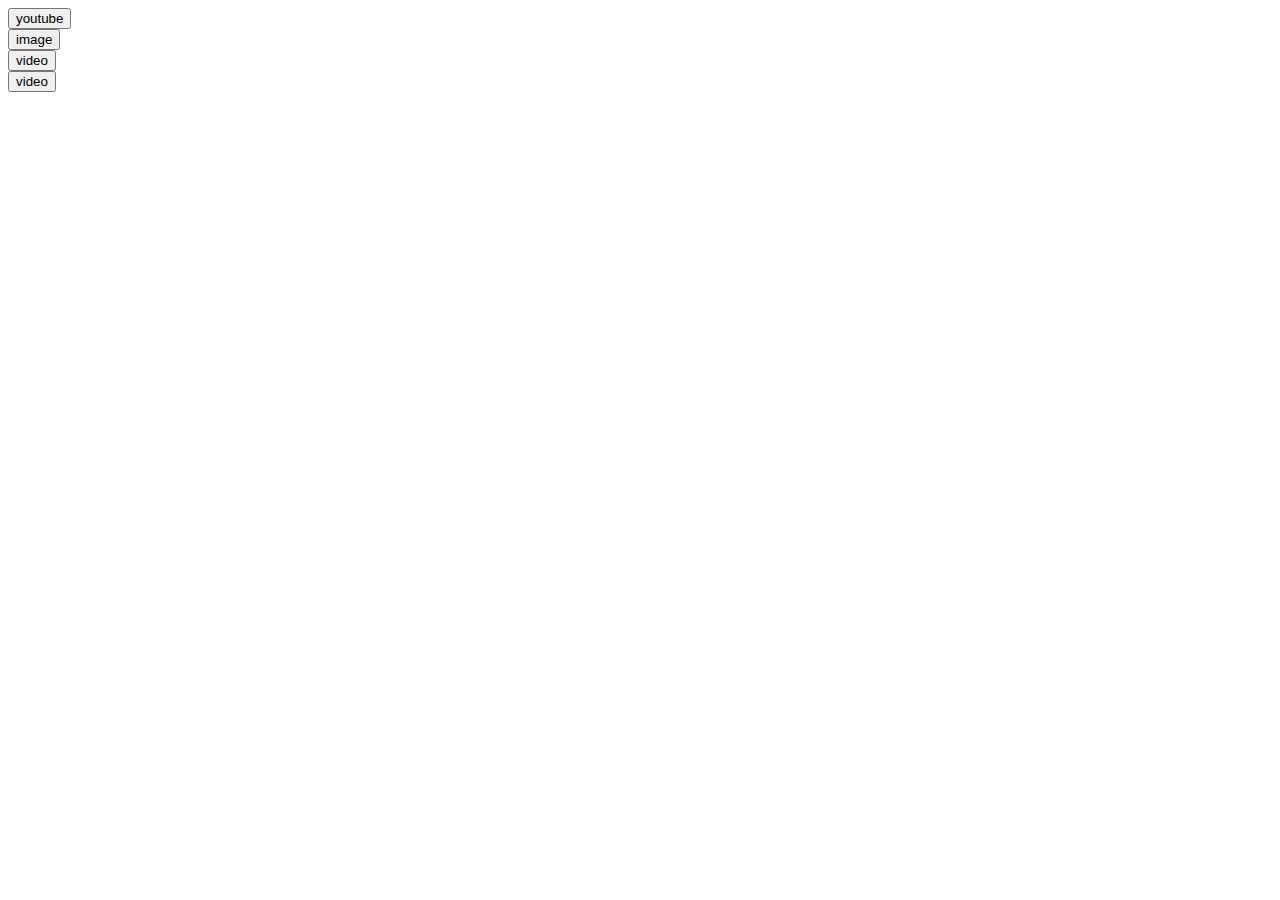
<file: templates/index.html>
<!DOCTYPE html>
<html lang="en">
<head>
    <meta charset="UTF-8">
    <meta name="viewport" content="width=device-width, initial-scale=1.0">
    <title>Document</title>
    <style>
        .container{

        }
        a{
            text-decoration: none;
            color: black;
            border: 1px solid black;
            background-color: whitesmoke;
            padding: 6px;
        }
    </style>
</head>
<body>
    <div class="container">
       <form action="/ytube" method="POST">
        <button type="submit">youtube</button>
       </form>
       <form action="/image" method="POST">
        <button type="submit">image</button>
       </form>
       <form action="/video" method="POST">
        <button type="submit">video</button>
       </form>
       <form action="/vde" method="POST">
        <button type="submit">video</button>
       </form>
    </div>

</body>
</html>
</file>
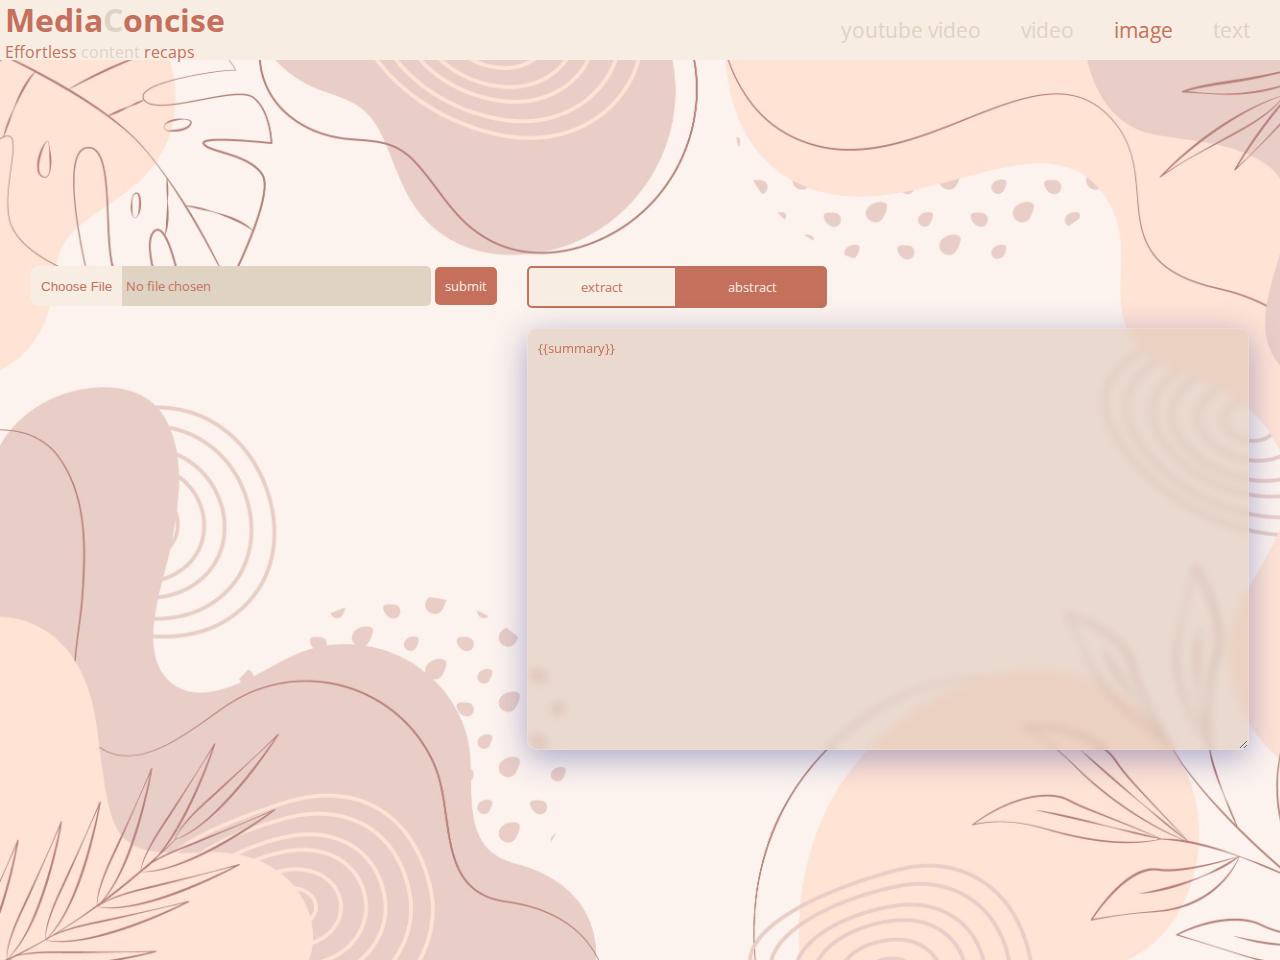
<file: templates/ima.html>
<!DOCTYPE html>
<html lang="en">
<head>
    <meta charset="UTF-8">
    <meta name="viewport" content="width=device-width, initial-scale=1.0">
    <title>Document</title>
    <link rel="stylesheet" href="../static/style.css">
    <link rel="preconnect" href="https://fonts.googleapis.com">
<link rel="preconnect" href="https://fonts.gstatic.com" crossorigin>
<link href="https://fonts.googleapis.com/css2?family=Open+Sans:ital,wght@0,300..800;1,300..800&display=swap" rel="stylesheet">
</head>
<body>
    <nav>
        <div class="name">
            <h1 class="logo">Media<span>C</span>oncise</h1>
            <p class="logo">Effortless <span>content</span> recaps</p>
        </div>
        <div class="menu">
            <ul>
                <li><form action="/yta" method="POST"><input type="submit" value="youtube video" id="yv" class="menu-btn"></form></li>
                <li><form action="/vda" method="POST"><input type="submit" value="video" id="vd" class="menu-btn"></form></li>
                <li><form action="/ima" method="POST"><input type="submit" value="image" id="im" class="menu-btn current"></form></li>
                <li><form action="/txa" method="POST"><input type="submit" value="text" id="tx" class="menu-btn"></form></li>
            </ul>
        </div>
    </nav>
    <main>
        <div class="mainarea">
            <div class="selectarea">
                <form action="/imasubmit" enctype="multipart/form-data" method="POST">
                    <input type="file" name="file" id="file">
                    <input type="submit" value="submit" id="submit">
                </form>

            </div>
            <div class="textarea">
                <div class="btns">
                    <form action="/ime" method="POST"><input type="submit" value="extract" id="ex" class="stype"></form>
                  <form action="/ima" method="POST"><input type="submit" value="abstract" id="ab" class="stype c"></form>
                </div>
                
             <form action="">
                
                <textarea name="" id="" >{{summary}}</textarea>
            </form>   
            </div>
            
        </div>
        </div>
        
    </main>
</body>
</html>
</file>
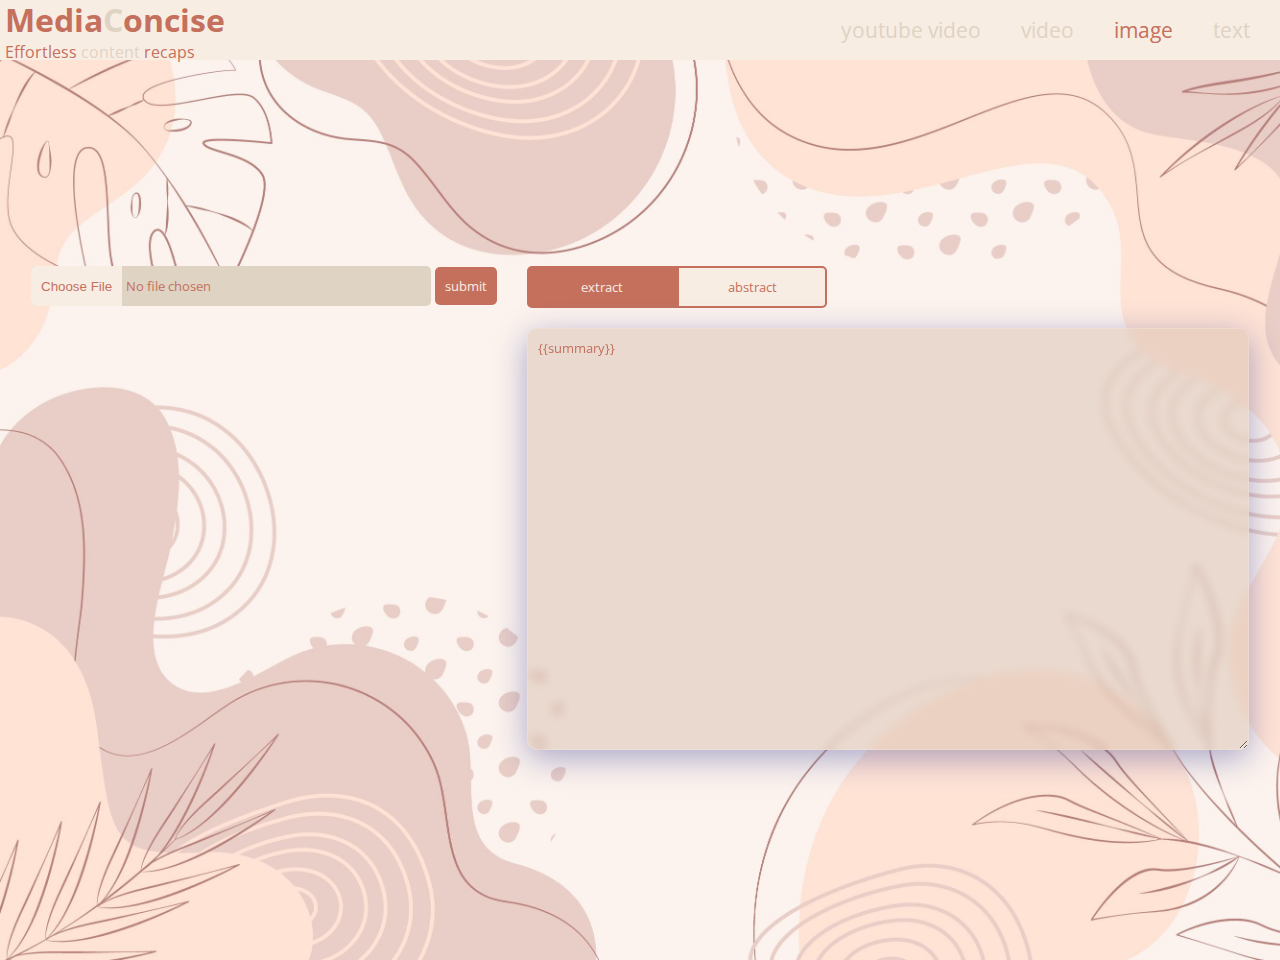
<file: templates/ime.html>
<!DOCTYPE html>
<html lang="en">
<head>
    <meta charset="UTF-8">
    <meta name="viewport" content="width=device-width, initial-scale=1.0">
    <title>Document</title>
    <link rel="stylesheet" href="../static/style.css">
    <link rel="preconnect" href="https://fonts.googleapis.com">
<link rel="preconnect" href="https://fonts.gstatic.com" crossorigin>
<link href="https://fonts.googleapis.com/css2?family=Open+Sans:ital,wght@0,300..800;1,300..800&display=swap" rel="stylesheet">
</head>
<body>
    <nav>
        <div class="name">
            <h1 class="logo">Media<span>C</span>oncise</h1>
            <p class="logo">Effortless <span>content</span> recaps</p>
        </div>
        <div class="menu">
            <ul>
                <li><form action="/yte" method="POST"><input type="submit" value="youtube video" id="yv" class="menu-btn"></form></li>
                <li><form action="/vde" method="POST"><input type="submit" value="video" id="vd" class="menu-btn "></form></li>
                <li><form action="/ime" method="POST"><input type="submit" value="image" id="im" class="menu-btn current"></form></li>
                <li><form action="/txe" method="POST"><input type="submit" value="text" id="tx" class="menu-btn"></form></li>
            </ul>
        </div>
    </nav>
    <main>
        <div class="mainarea">
            <div class="selectarea">
                <form action="/imesubmit" enctype="multipart/form-data" method="POST">
                    <input type="file" name="file" id="file">
                    <input type="submit" value="submit" id="submit">
                </form>

            </div>
            <div class="textarea">
                <div class="btns">
                    <form action="/ime" method="POST"><input type="submit" value="extract" id="ex" class="stype c"></form>
                  <form action="/ima" method="POST"><input type="submit" value="abstract" id="ab" class="stype"></form>
                </div>
                
             <form action="">
                
                <textarea name="" id="" >{{summary}}</textarea>
            </form>   
            </div>
            
        </div>
        </div>
        
    </main>
</body>
</html>
</file>
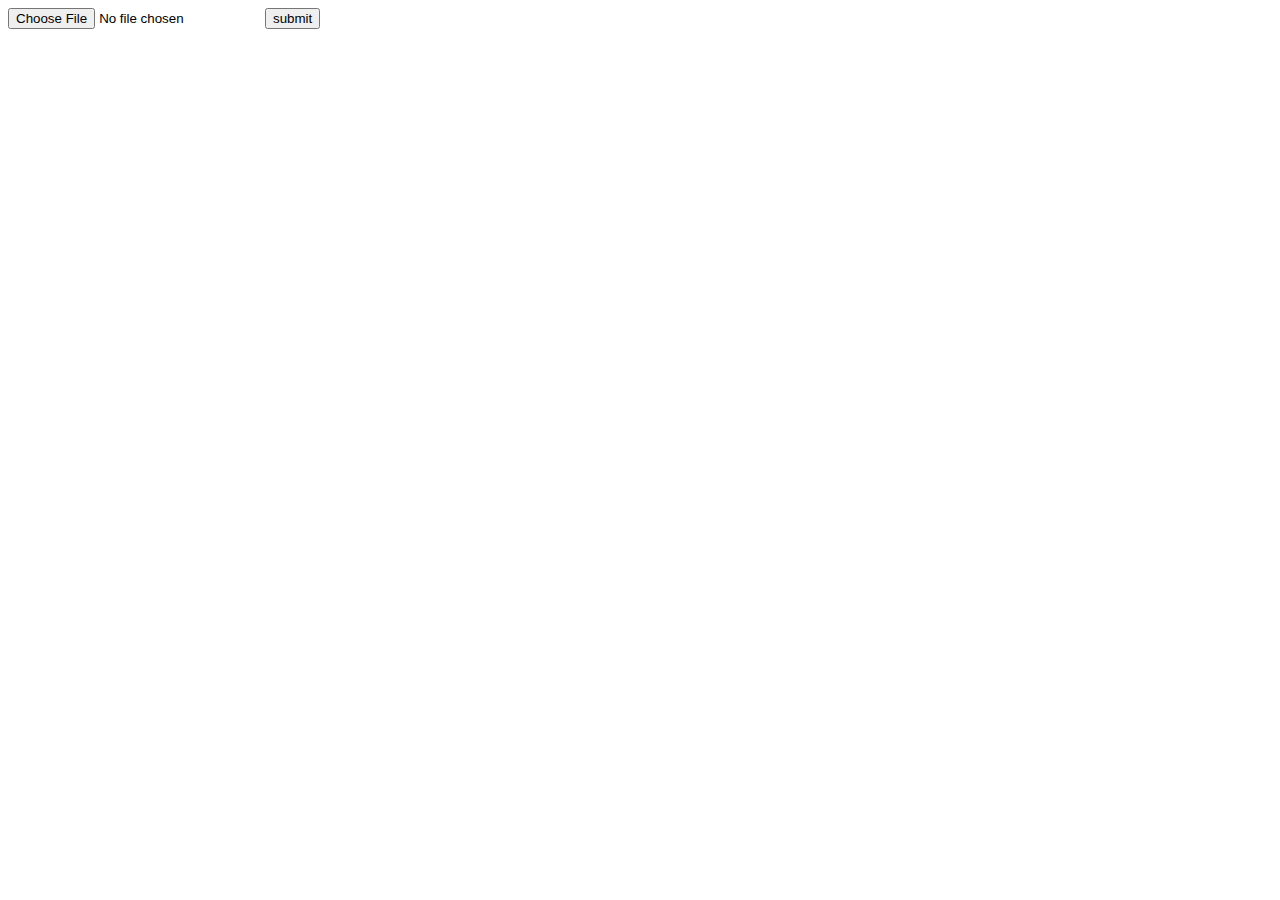
<file: templates/itranscript.html>
<!DOCTYPE html>
<html lang="en">
<head>
    <meta charset="UTF-8">
    <meta name="viewport" content="width=device-width, initial-scale=1.0">
    <title>Document</title>
</head>
<body>
    <form action="/itranscript" enctype="multipart/form-data" method="POST">
        <input type="file" name="file" id="file">
        <input type="submit" value="submit">
    </form>
</body>
</html>
</file>
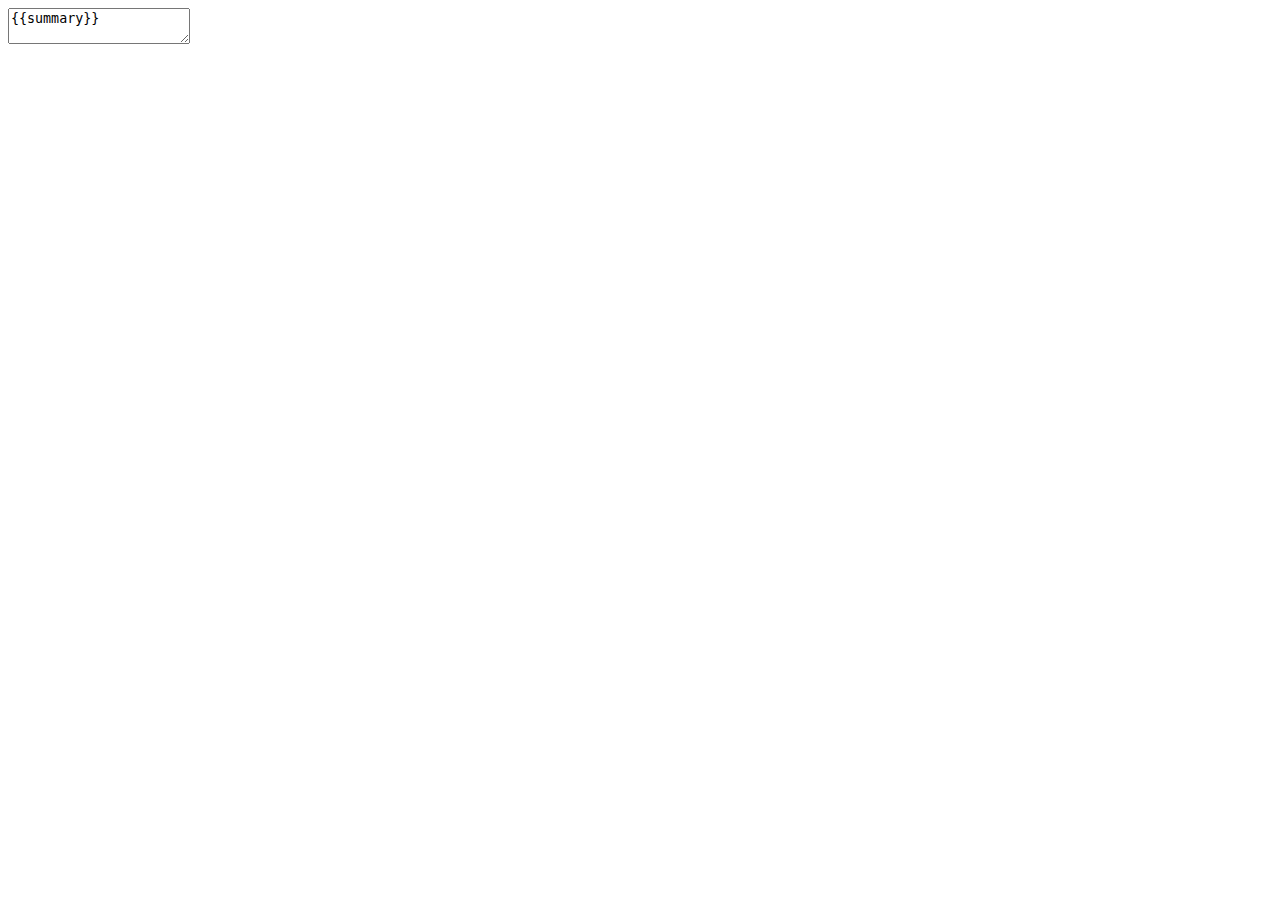
<file: templates/summary.html>
<!DOCTYPE html>
<html lang="en">
<head>
    <meta charset="UTF-8">
    <meta name="viewport" content="width=device-width, initial-scale=1.0">
    <title>Document</title>
</head>
<body>
    <form action="" method="POST">
        <textarea name="text" id="text">{{summary}}</textarea>
    </form>
</body>
</html>
</file>
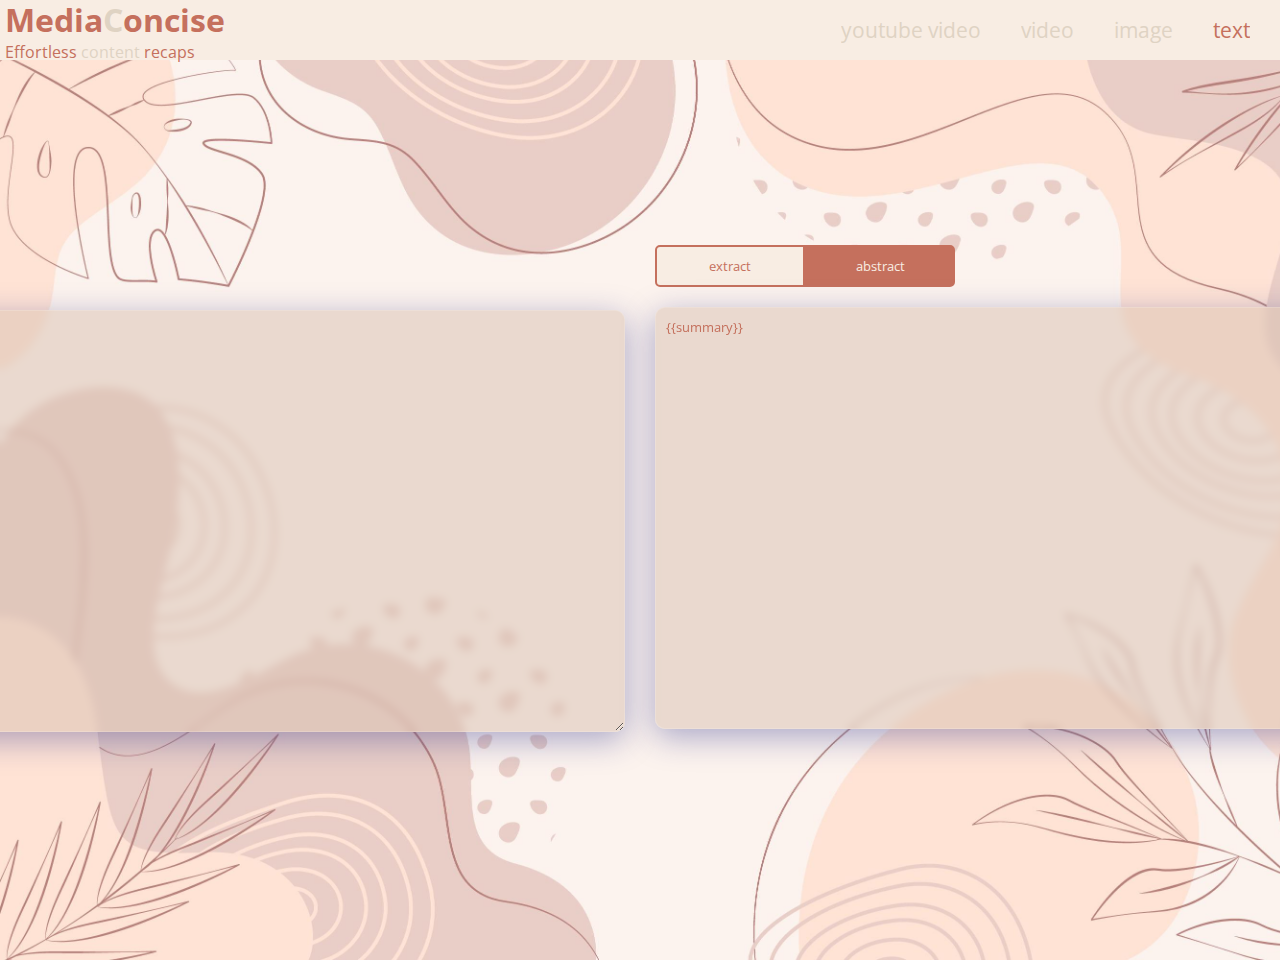
<file: templates/txa.html>
<!DOCTYPE html>
<html lang="en">
<head>
    <meta charset="UTF-8">
    <meta name="viewport" content="width=device-width, initial-scale=1.0">
    <title>Document</title>
    <link rel="stylesheet" href="../static/style.css">
    <link rel="preconnect" href="https://fonts.googleapis.com">
<link rel="preconnect" href="https://fonts.gstatic.com" crossorigin>
<link href="https://fonts.googleapis.com/css2?family=Open+Sans:ital,wght@0,300..800;1,300..800&display=swap" rel="stylesheet">
</head>
<body>
    <nav>
        <div class="name">
            <h1 class="logo">Media<span>C</span>oncise</h1>
            <p class="logo">Effortless <span>content</span> recaps</p>
        </div>
        <div class="menu">
            <ul>
                <li><form action="/yta" method="POST"><input type="submit" value="youtube video" id="yv" class="menu-btn"></form></li>
                <li><form action="/vda" method="POST"><input type="submit" value="video" id="vd" class="menu-btn"></form></li>
                <li><form action="/ima" method="POST"><input type="submit" value="image" id="im" class="menu-btn"></form></li>
                <li><form action="/txa" method="POST"><input type="submit" value="text" id="tx" class="menu-btn current"></form></li>
            </ul>
        </div>
    </nav>
    <main>
        <div class="mainarea">
            <div class="selectarea">
                <form action="/txasubmit" enctype="multipart/form-data" method="POST">
                    <textarea name="text" id="input" placeholder="enter the text"></textarea>
                    <input type="submit" value="submit" id="submit">
                </form>

            </div>
            <div class="textarea">
                <div class="btns">
                    <form action="/txe" method="POST"><input type="submit" value="extract" id="ex" class="stype"></form>
                  <form action="/txa" method="POST"><input type="submit" value="abstract" id="ab" class="stype c"></form>
                </div>
                
             <form action="">
                
                <textarea name="" id="" >{{summary}}</textarea>
            </form>   
            </div>
            
        </div>
        </div>
        
    </main>
</body>
</html>
</file>
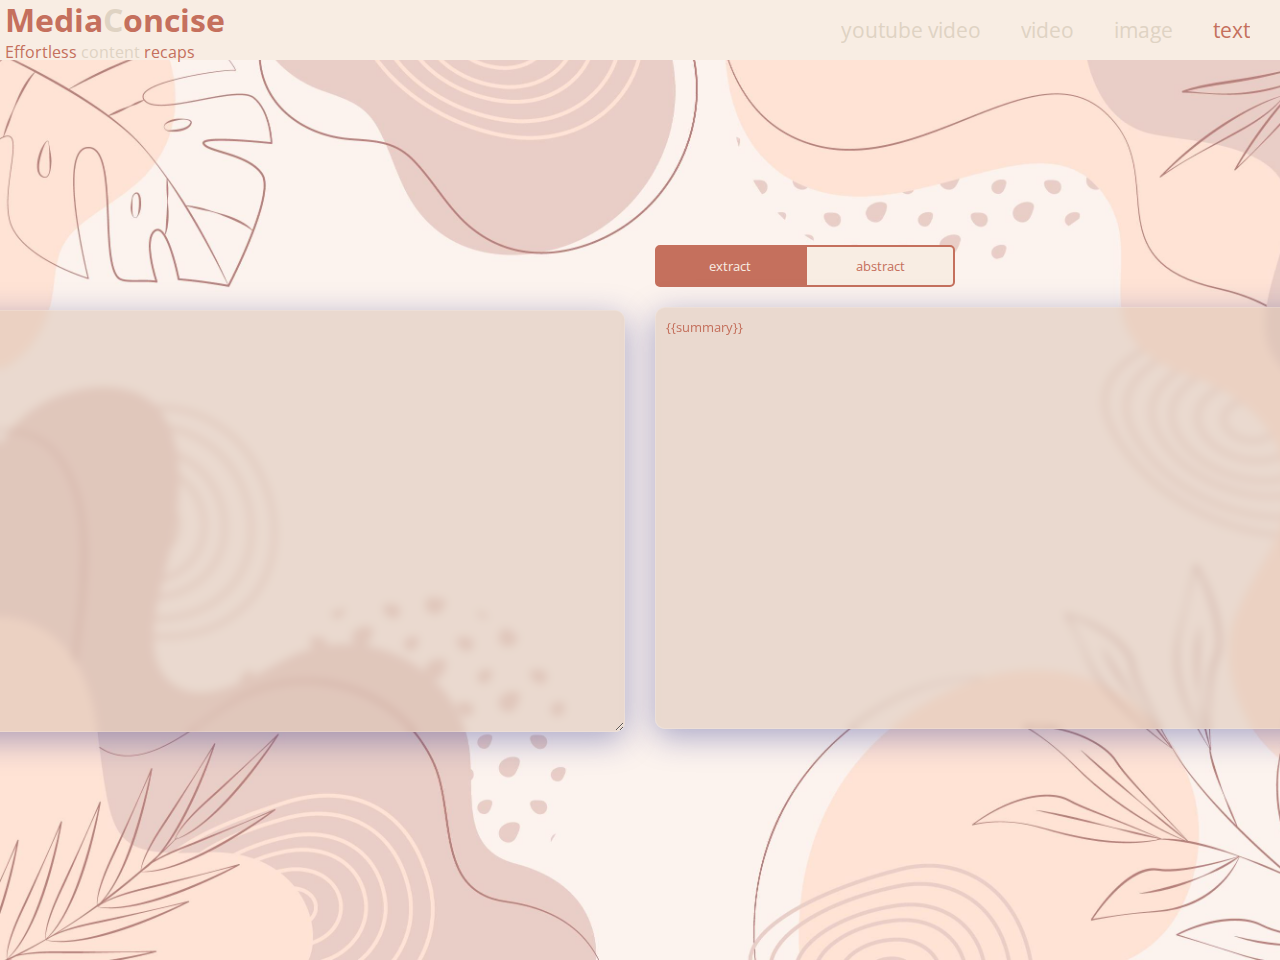
<file: templates/txe.html>
<!DOCTYPE html>
<html lang="en">
<head>
    <meta charset="UTF-8">
    <meta name="viewport" content="width=device-width, initial-scale=1.0">
    <title>Document</title>
    <link rel="stylesheet" href="../static/style.css">
    <link rel="preconnect" href="https://fonts.googleapis.com">
<link rel="preconnect" href="https://fonts.gstatic.com" crossorigin>
<link href="https://fonts.googleapis.com/css2?family=Open+Sans:ital,wght@0,300..800;1,300..800&display=swap" rel="stylesheet">
</head>
<body>
    <nav>
        <div class="name">
            <h1 class="logo">Media<span>C</span>oncise</h1>
            <p class="logo">Effortless <span>content</span> recaps</p>
        </div>
        <div class="menu">
            <ul>
                <li><form action="/yte" method="POST"><input type="submit" value="youtube video" id="yv" class="menu-btn"></form></li>
                <li><form action="/vde" method="POST"><input type="submit" value="video" id="vd" class="menu-btn"></form></li>
                <li><form action="/ime" method="POST"><input type="submit" value="image" id="im" class="menu-btn"></form></li>
                <li><form action="/txe" method="POST"><input type="submit" value="text" id="tx" class="menu-btn current"></form></li>
            </ul>
        </div>
    </nav>
    <main>
        <div class="mainarea">
            <div class="selectarea">
                <form action="/txesubmit" enctype="multipart/form-data" method="POST">
                    <textarea name="text" id="input" placeholder="enter the text"></textarea>
                    <input type="submit" value="submit" id="submit">
                </form>

            </div>
            <div class="textarea">
                <div class="btns">
                    <form action="/txe" method="POST"><input type="submit" value="extract" id="ex" class="stype c"></form>
                  <form action="/txa" method="POST"><input type="submit" value="abstract" id="ab" class="stype"></form>
                </div>
                
             <form action="">
                
                <textarea name="" id="" >{{summary}}</textarea>
            </form>   
            </div>
            
        </div>
        </div>
        
    </main>
</body>
</html>
</file>
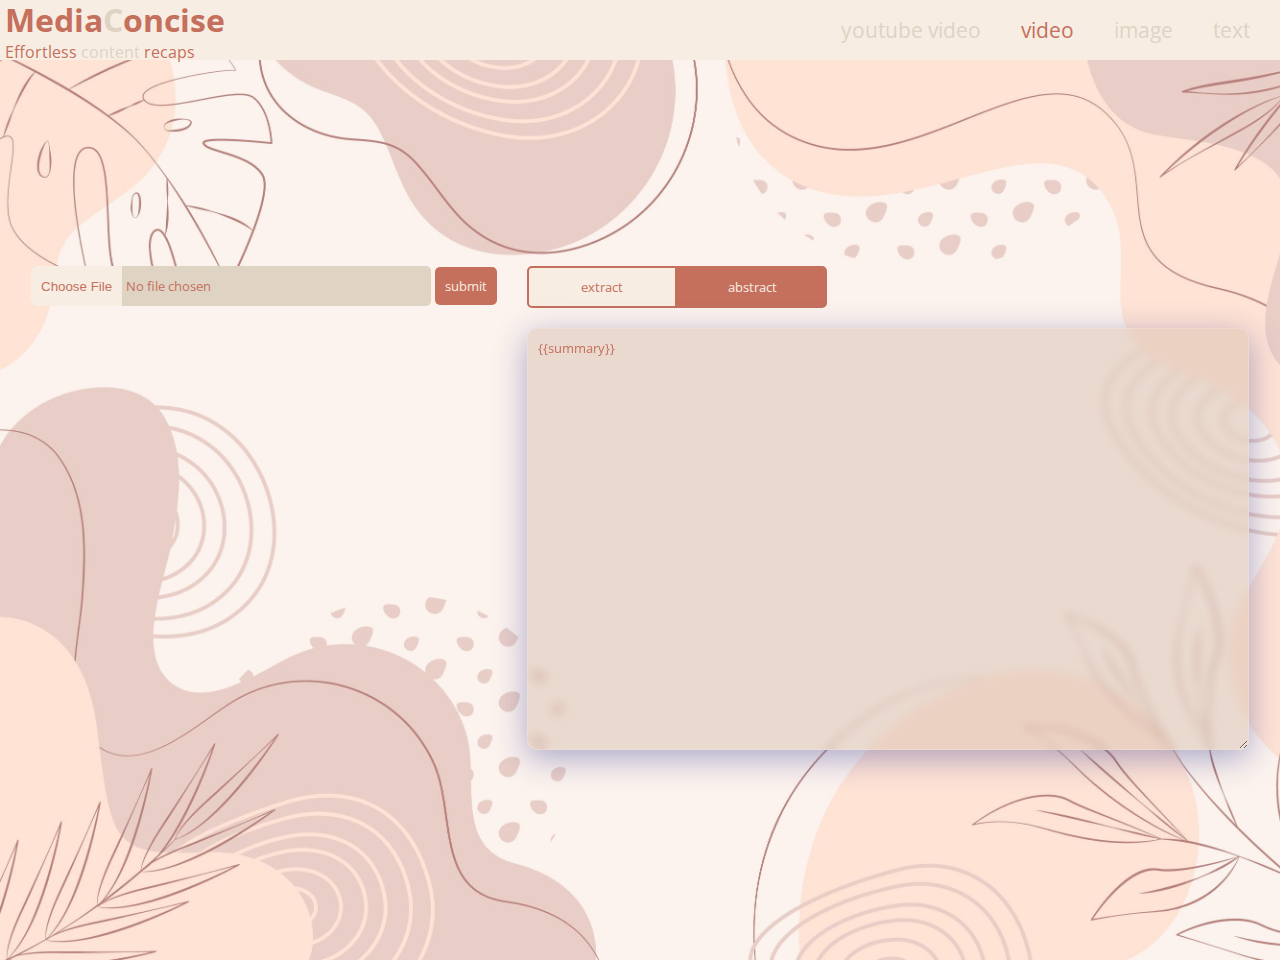
<file: templates/vda.html>
<!DOCTYPE html>
<html lang="en">
<head>
    <meta charset="UTF-8">
    <meta name="viewport" content="width=device-width, initial-scale=1.0">
    <title>Document</title>
    <link rel="stylesheet" href="../static/style.css">
    <link rel="preconnect" href="https://fonts.googleapis.com">
<link rel="preconnect" href="https://fonts.gstatic.com" crossorigin>
<link href="https://fonts.googleapis.com/css2?family=Open+Sans:ital,wght@0,300..800;1,300..800&display=swap" rel="stylesheet">
</head>
<body>
    <nav>
        <div class="name">
            <h1 class="logo">Media<span>C</span>oncise</h1>
            <p class="logo">Effortless <span>content</span> recaps</p>
        </div>
        <div class="menu">
            <ul>
                <li><form action="/yta" method="POST"><input type="submit" value="youtube video" id="yv" class="menu-btn"></form></li>
                <li><form action="/vda" method="POST"><input type="submit" value="video" id="vd" class="menu-btn current"></form></li>
                <li><form action="/ima" method="POST"><input type="submit" value="image" id="im" class="menu-btn"></form></li>
                <li><form action="/txa" method="POST"><input type="submit" value="text" id="tx" class="menu-btn"></form></li>
            </ul>
        </div>
    </nav>
    <main>
        <div class="mainarea">
            <div class="selectarea">
                <form action="/vdasubmit" enctype="multipart/form-data" method="POST">
                    <input type="file" name="file" id="file">
                    <input type="submit" value="submit" id="submit">
                </form>

            </div>
            <div class="textarea">
                <div class="btns">
                    <form action="/vde" method="POST"><input type="submit" value="extract" id="ex" class="stype"></form>
                  <form action="/vda" method="POST"><input type="submit" value="abstract" id="ab" class="stype c"></form>
                </div>
                
             <form action="">
                
                <textarea name="" id="" >{{summary}}</textarea>
            </form>   
            </div>
            
        </div>
        </div>
        
    </main>
</body>
</html>
</file>
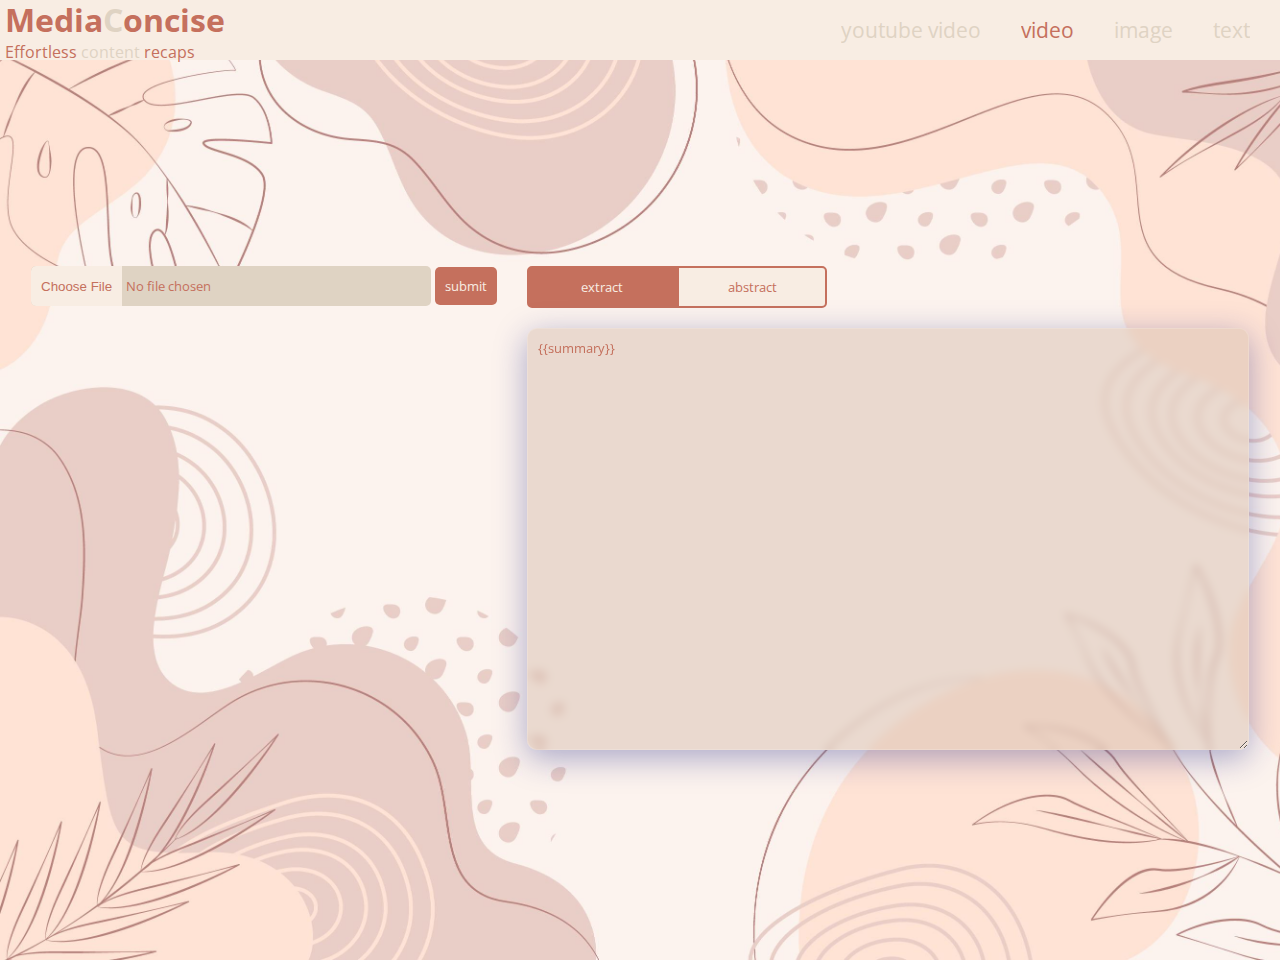
<file: templates/vde.html>
<!DOCTYPE html>
<html lang="en">
<head>
    <meta charset="UTF-8">
    <meta name="viewport" content="width=device-width, initial-scale=1.0">
    <title>Document</title>
    <link rel="stylesheet" href="../static/style.css">
    <link rel="preconnect" href="https://fonts.googleapis.com">
<link rel="preconnect" href="https://fonts.gstatic.com" crossorigin>
<link href="https://fonts.googleapis.com/css2?family=Open+Sans:ital,wght@0,300..800;1,300..800&display=swap" rel="stylesheet">
</head>
<body>
    <nav>
        <div class="name">
            <h1 class="logo">Media<span>C</span>oncise</h1>
            <p class="logo">Effortless <span>content</span> recaps</p>
        </div>
        <div class="menu">
            <ul>
                <li><form action="/yte" method="POST"><input type="submit" value="youtube video" id="yv" class="menu-btn"></form></li>
                <li><form action="/vde" method="POST"><input type="submit" value="video" id="vd" class="menu-btn current"></form></li>
                <li><form action="/ime" method="POST"><input type="submit" value="image" id="im" class="menu-btn"></form></li>
                <li><form action="/txe" method="POST"><input type="submit" value="text" id="tx" class="menu-btn"></form></li>
            </ul>
        </div>
    </nav>
    <main>
        <div class="mainarea">
            <div class="selectarea">
                <form action="/vdesubmit" enctype="multipart/form-data" method="POST">
                    <input type="file" name="file" id="file">
                    <input type="submit" value="submit" id="submit">
                </form>

            </div>
            <div class="textarea">
                <div class="btns">
                    <form action="/vde" method="POST"><input type="submit" value="extract" id="ex" class="stype c"></form>
                  <form action="/vda" method="POST"><input type="submit" value="abstract" id="ab" class="stype"></form>
                </div>
                
             <form action="">
                
                <textarea name="" id="" >{{summary}}</textarea>
            </form>   
            </div>
            
        </div>
        </div>
        
    </main>
</body>
</html>
</file>
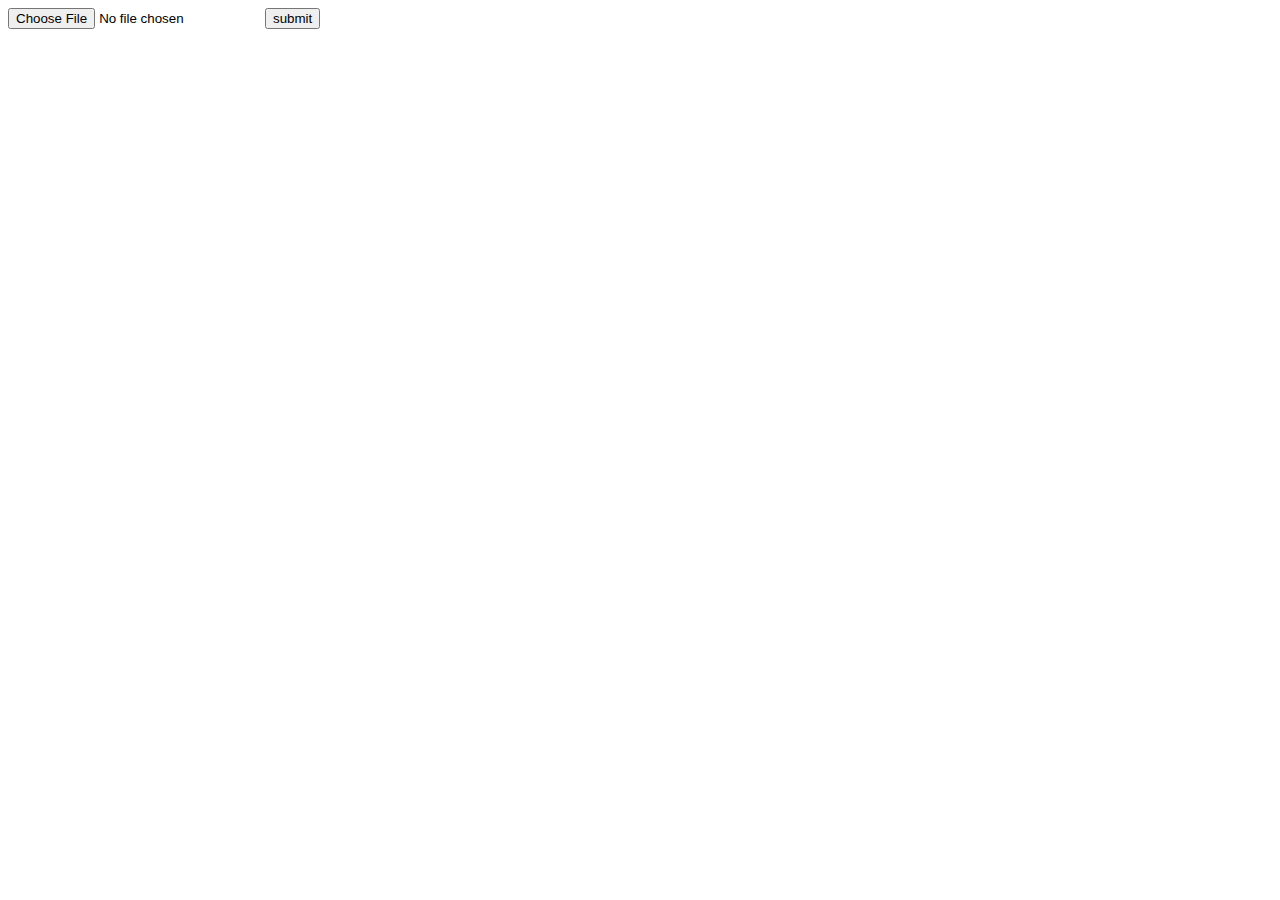
<file: templates/vtranscript.html>
<!DOCTYPE html>
<html lang="en">
<head>
    <meta charset="UTF-8">
    <meta name="viewport" content="width=device-width, initial-scale=1.0">
    <title>Document</title>
</head>
<body>
    <form action="/vtranscript" enctype="multipart/form-data" method="POST">
        <input type="file" name="file" id="file">
        <input type="submit" value="submit">
    </form>
</body>
</html>
</file>
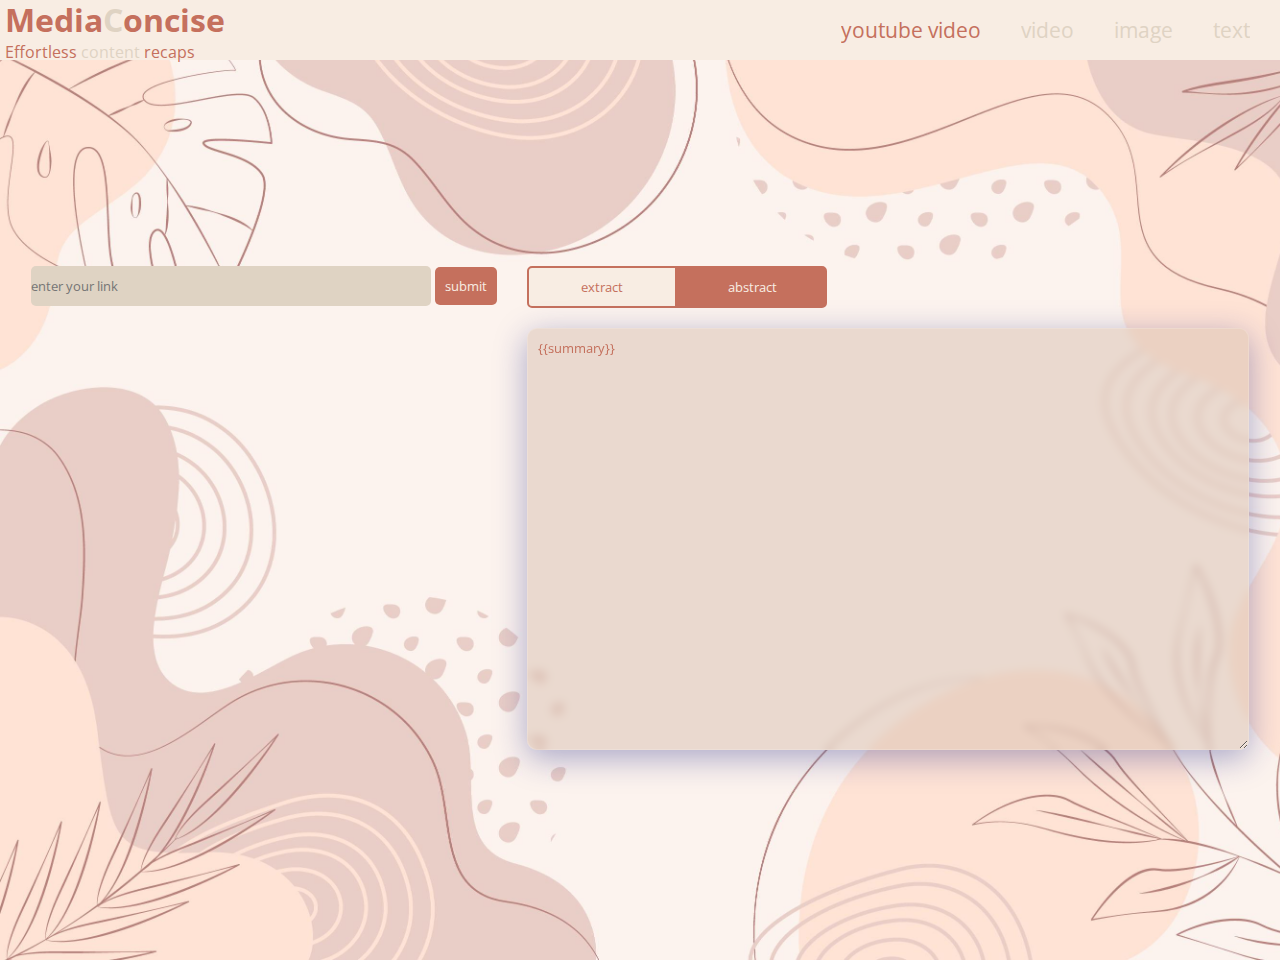
<file: templates/yta.html>
<!DOCTYPE html>
<html lang="en">
<head>
    <meta charset="UTF-8">
    <meta name="viewport" content="width=device-width, initial-scale=1.0">
    <title>Document</title>
    <link rel="stylesheet" href="../static/style.css">
    <link rel="preconnect" href="https://fonts.googleapis.com">
<link rel="preconnect" href="https://fonts.gstatic.com" crossorigin>
<link href="https://fonts.googleapis.com/css2?family=Open+Sans:ital,wght@0,300..800;1,300..800&display=swap" rel="stylesheet">
</head>
<body>
    <nav>
        <div class="name">
            <h1 class="logo">Media<span>C</span>oncise</h1>
            <p class="logo">Effortless <span>content</span> recaps</p>
        </div>
        <div class="menu">
            <ul>
                <li><form action="/yta" method="POST"><input type="submit" value="youtube video" id="yv" class="menu-btn current"></form></li>
                <li><form action="/vda" method="POST"><input type="submit" value="video" id="vd" class="menu-btn"></form></li>
                <li><form action="/ima" method="POST"><input type="submit" value="image" id="im" class="menu-btn"></form></li>
                <li><form action="/txa" method="POST"><input type="submit" value="text" id="tx" class="menu-btn"></form></li>
            </ul>
        </div>
    </nav>
    <main>
        <div class="mainarea">
            <div class="selectarea">
                <form action="/ytasubmit" enctype="multipart/form-data" method="POST">
                    <input type="text" name="link" id="file" placeholder="enter your link">
                    <input type="submit" value="submit" id="submit">
                </form>

            </div>
            <div class="textarea">
                <div class="btns">
                    <form action="/yte" method="POST"><input type="submit" value="extract" id="ex" class="stype"></form>
                  <form action="/yta" method="POST"><input type="submit" value="abstract" id="ab" class="stype c"></form>
                </div>
                
             <form action="">
                
                <textarea name="" id="" >{{summary}}</textarea>
            </form>   
            </div>
            
        </div>
        </div>
        
    </main>
</body>
</html>
</file>
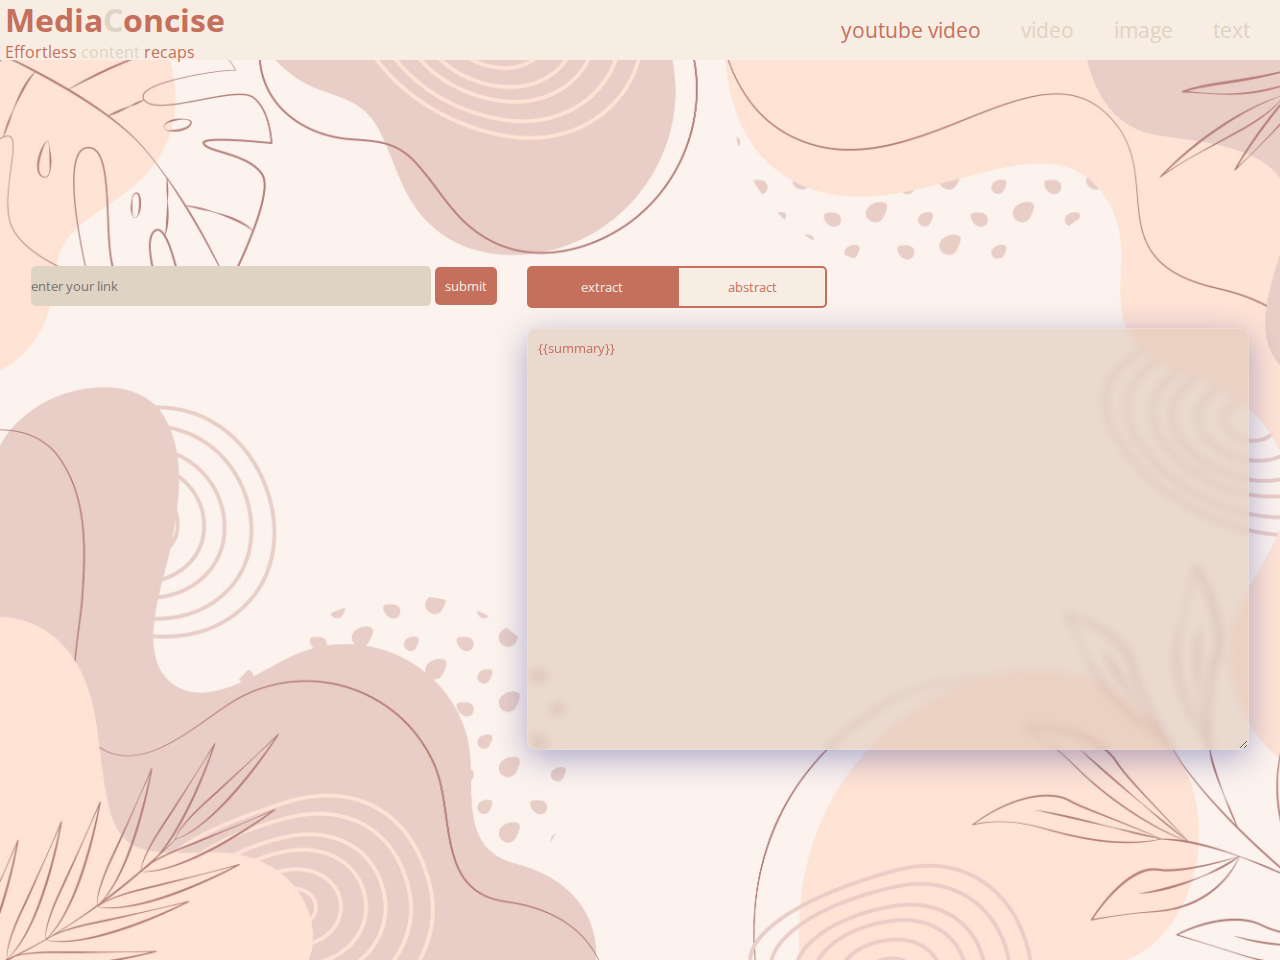
<file: templates/yte.html>
<!DOCTYPE html>
<html lang="en">
<head>
    <meta charset="UTF-8">
    <meta name="viewport" content="width=device-width, initial-scale=1.0">
    <title>Document</title>
    <link rel="stylesheet" href="../static/style.css">
    <link rel="preconnect" href="https://fonts.googleapis.com">
<link rel="preconnect" href="https://fonts.gstatic.com" crossorigin>
<link href="https://fonts.googleapis.com/css2?family=Open+Sans:ital,wght@0,300..800;1,300..800&display=swap" rel="stylesheet">
</head>
<body>
    <nav>
        <div class="name">
            <h1 class="logo">Media<span>C</span>oncise</h1>
            <p class="logo">Effortless <span>content</span> recaps</p>
        </div>
        <div class="menu">
            <ul>
                <li><form action="/yte" method="POST"><input type="submit" value="youtube video" id="yv" class="menu-btn current"></form></li>
                <li><form action="/vde" method="POST"><input type="submit" value="video" id="vd" class="menu-btn"></form></li>
                <li><form action="/ime" method="POST"><input type="submit" value="image" id="im" class="menu-btn"></form></li>
                <li><form action="/txe" method="POST"><input type="submit" value="text" id="tx" class="menu-btn"></form></li>
            </ul>
        </div>
    </nav>
    <main>
        <div class="mainarea">
            <div class="selectarea">
                <form action="/ytesubmit" enctype="multipart/form-data" method="POST">
                    <input type="text" name="link" id="file" placeholder="enter your link">
                    <input type="submit" value="submit" id="submit">
                </form>

            </div>
            <div class="textarea">
                <div class="btns">
                    <form action="/yte" method="POST"><input type="submit" value="extract" id="ex" class="stype c"></form>
                  <form action="/yta" method="POST"><input type="submit" value="abstract" id="ab" class="stype"></form>
                </div>
                
             <form action="">
                
                <textarea name="" id="" >{{summary}}</textarea>
            </form>   
            </div>
            
        </div>
        </div>
        
    </main>
</body>
</html>
</file>
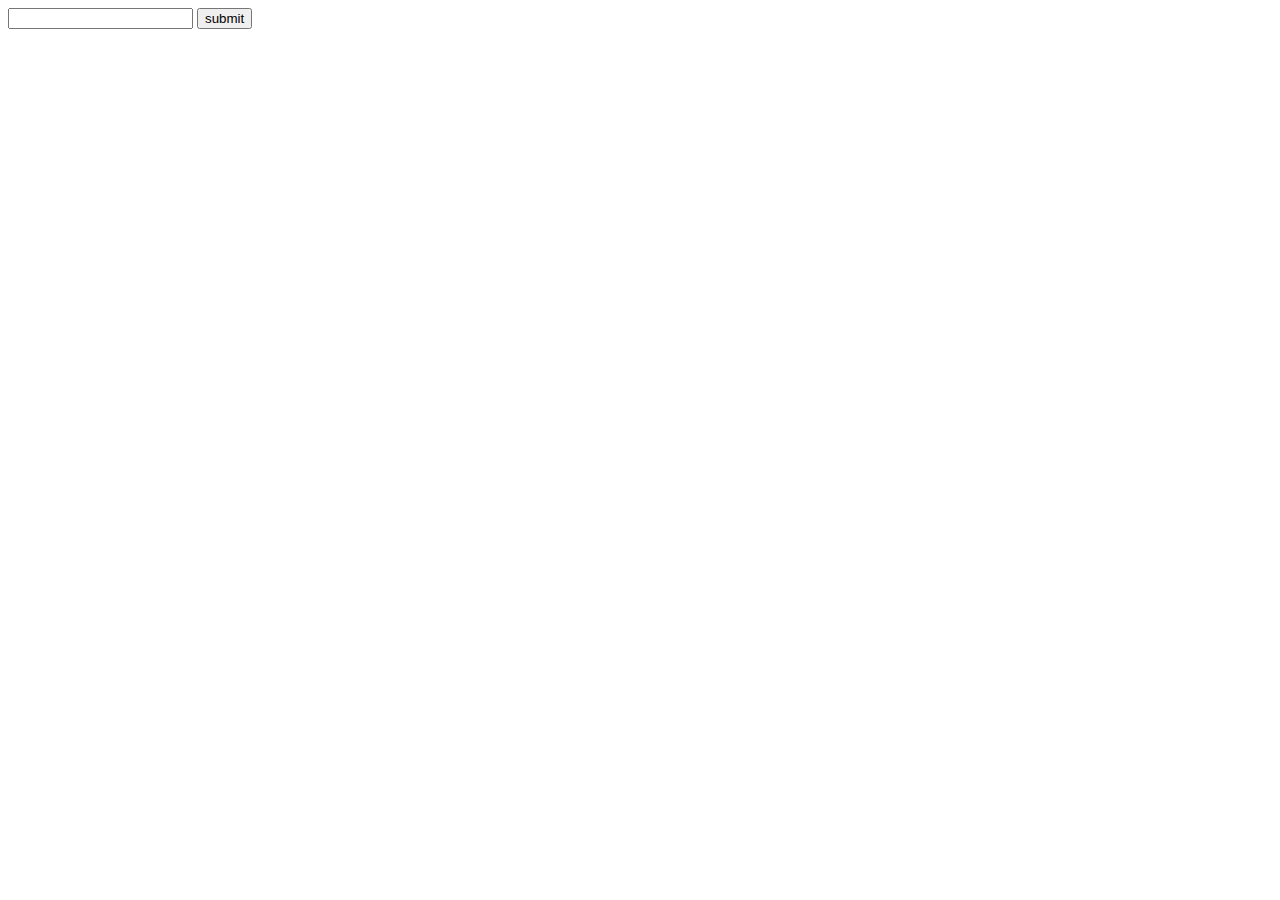
<file: templates/ytranscript.html>
<!DOCTYPE html>
<html lang="en">
<head>
    <meta charset="UTF-8">
    <meta name="viewport" content="width=device-width, initial-scale=1.0">
    <title>Document</title>
</head>
<body>
    <form action="/ytranscript"  method="POST">
        <input type="text" name="link">
        <input type="submit" value="submit">
    </form>
</body>
</html>
</file>
<file: static/style.css>
*{
    margin: 0;
    padding: 0;
    font-family: "Open Sans", sans-serif;
}
input[type=button]:hover{
    cursor: pointer;
}
nav{
    background-color: #F8EDE3;
    height: 60px;
    display: flex;
    align-items: center;
    justify-content: space-between;

}
main{
    height: 100vh;
    width: 100%;
    display: flex;
    justify-content: center;
    align-items: center;
}
.name {
display: flex;
flex-direction: column;
margin: 5px;
}
.logo{
    color: #C5705D;
}
span{
    color: #DFD3C3;
}
body{
background-image: url(./images/5591421.jpg);
background-size: cover;
background-repeat: no-repeat;
}
.menu{
    margin-right: 30px;
}
.menu ul{
    display: flex;
    list-style: none;
    gap: 40px;
}
.menu-btn{
    border: none;
    background: none;
    font-size: 1.3em;
    color: #DFD3C3;
}
.current{
    color: #C5705D;
}
textarea{
    background: rgba( 215, 192, 175, 0.5 );
box-shadow: 0 8px 32px 0 rgba( 31, 38, 135, 0.37 );
backdrop-filter: blur( 4px );
-webkit-backdrop-filter: blur( 4px );
border-radius: 10px;
border: 1px solid rgba( 255, 255, 255, 0.18 );
height: 400px;
width: 700px;
padding: 10px;
color: #C5705D;
}
.mainarea{
    display: flex;
    margin: 30px;
    gap: 30px;
}
.selectarea{

}
.textarea{
    display: flex;
    flex-direction: column;
    gap: 20px;
}
#file{
    border: none;
    background-color: #DFD3C3;
    border-radius: 5px;
    color: #C5705D;
    height: 40px;
    width: 400px;
}
input[type=file]::file-selector-button{
    background-color: #F8EDE3;
    border: #C5705D;
    border-top-left-radius:5px ;
    border-bottom-left-radius: 5px;
    padding: 13px 10px;
    color: #C5705D;
}
#submit{
    border: none;
    background-color: #C5705D;
    color: #F8EDE3;
    border-radius: 5px;
    padding: 10px;
}
.btns{
    display: flex;
    width: 300px;
    align-items: center;

}
.stype{
    text-decoration: none;
    padding: 10px;
    width: 150px;
    border: 2px solid #C5705D;
    color: #C5705D;
    background-color: #F8EDE3;
}
#ex{
    border-top-left-radius: 5px;
    border-bottom-left-radius: 5px;
}
#ab{
    border-top-right-radius: 5px;
    border-bottom-right-radius: 5px;  
}
.c{
    color: #F8EDE3;
    background-color: #C5705D;
}
#input{
    margin-top: 65px;
}

.menu input[type=submit]:hover{
    color: #C5705D;
    text-decoration: underline;
}

input[type=submit]:hover{
    cursor: pointer;
}
</file>
